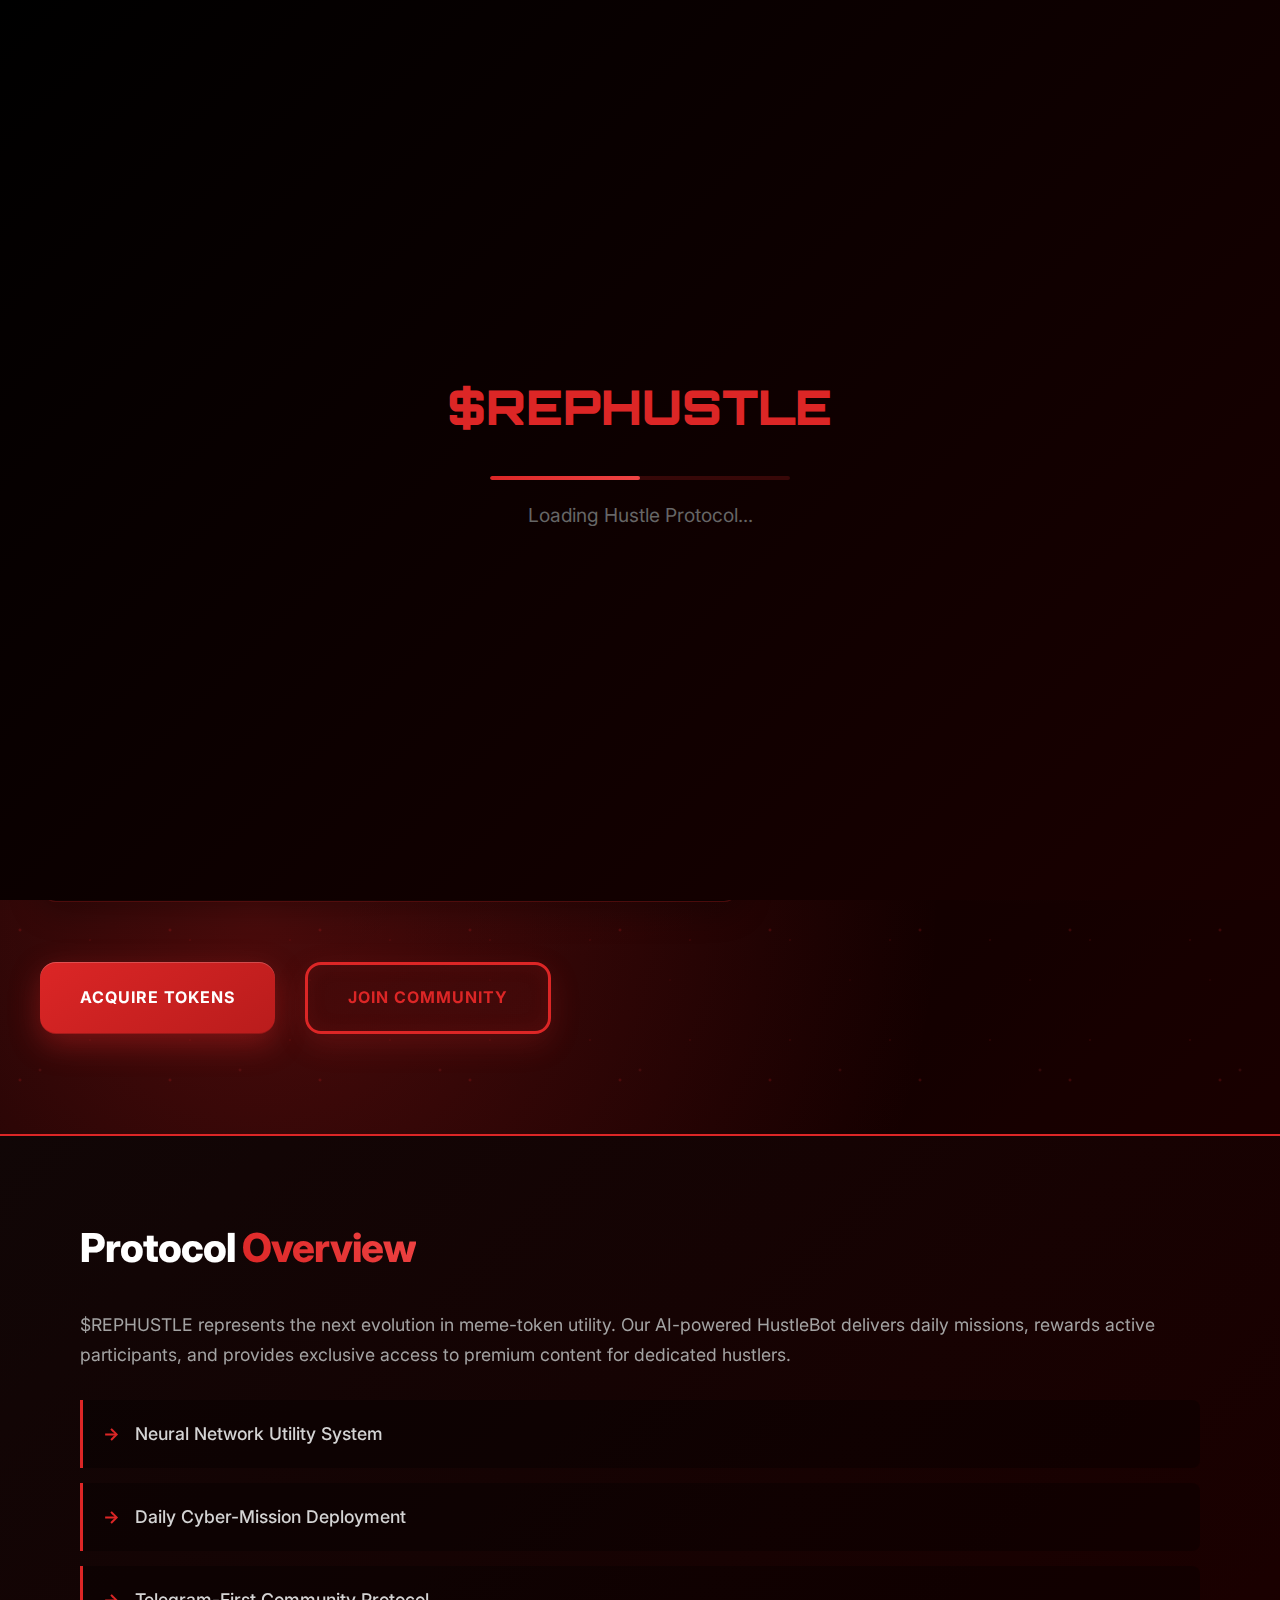
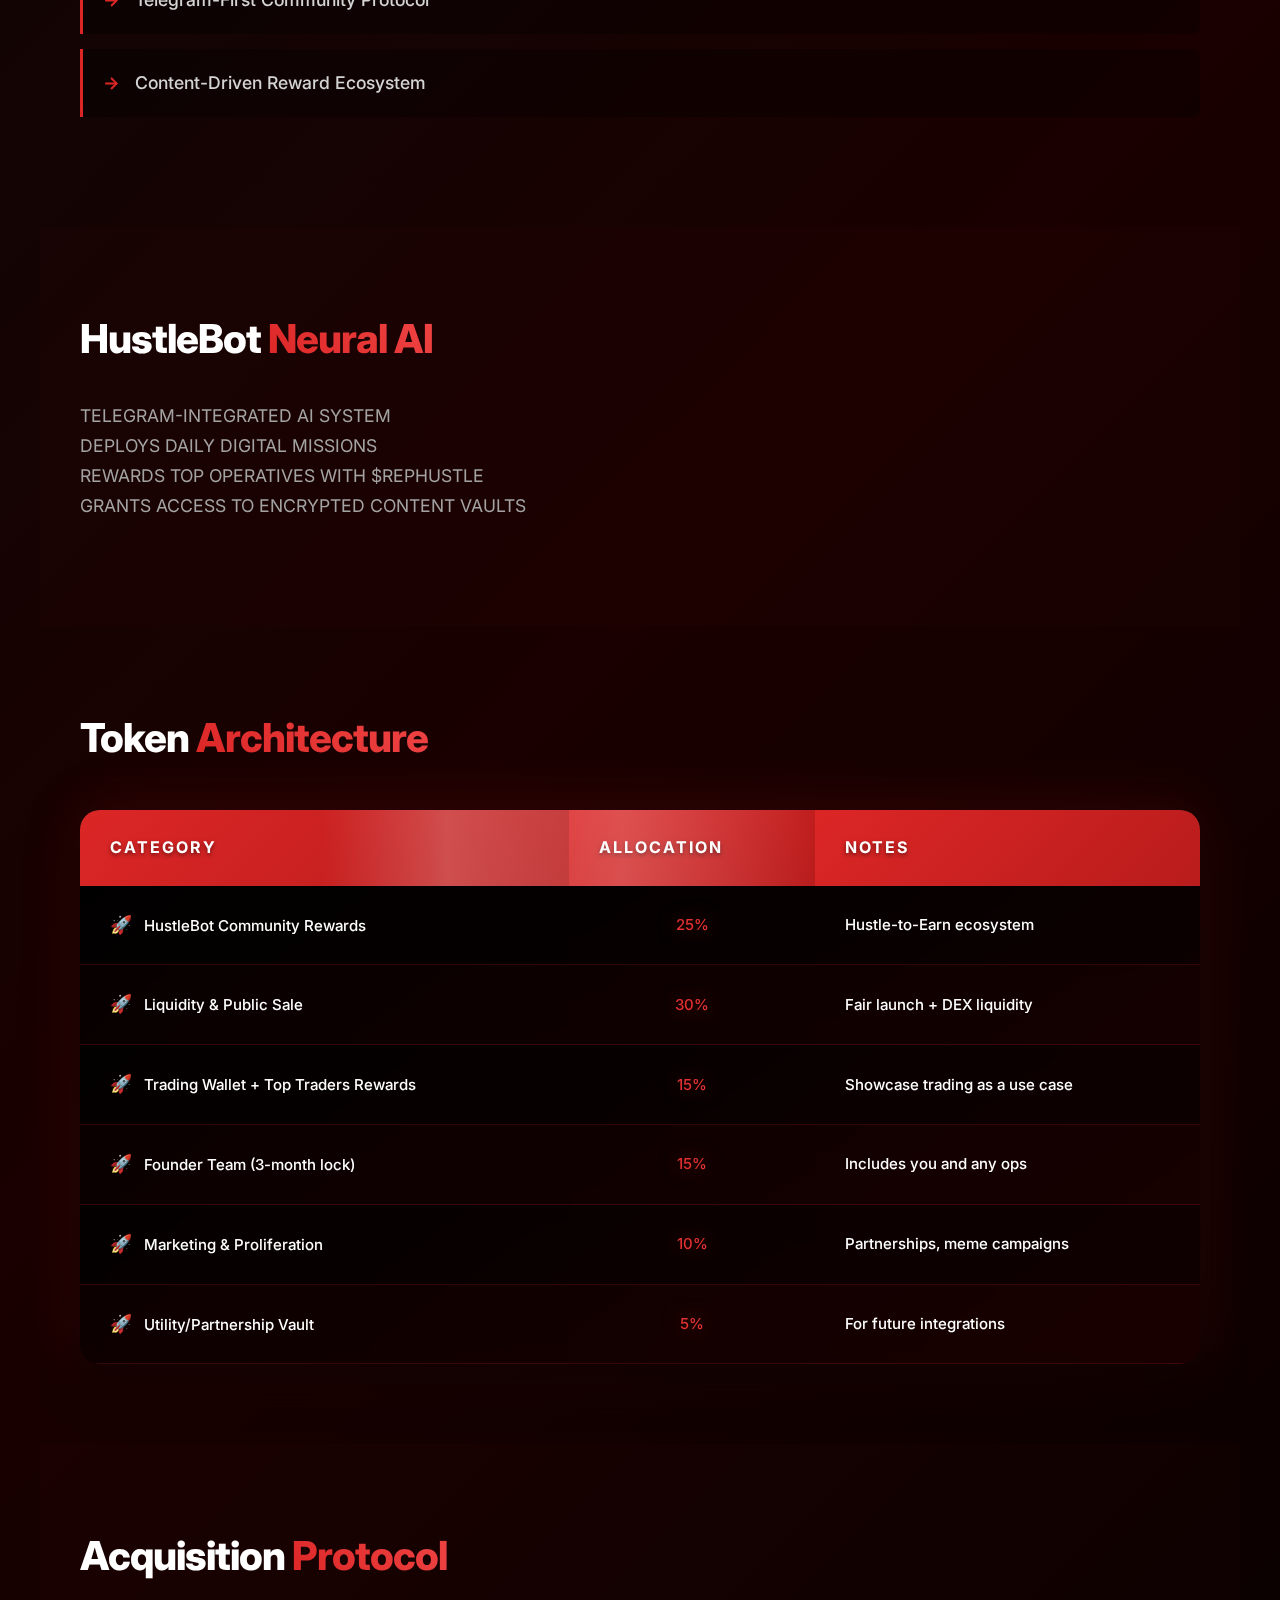
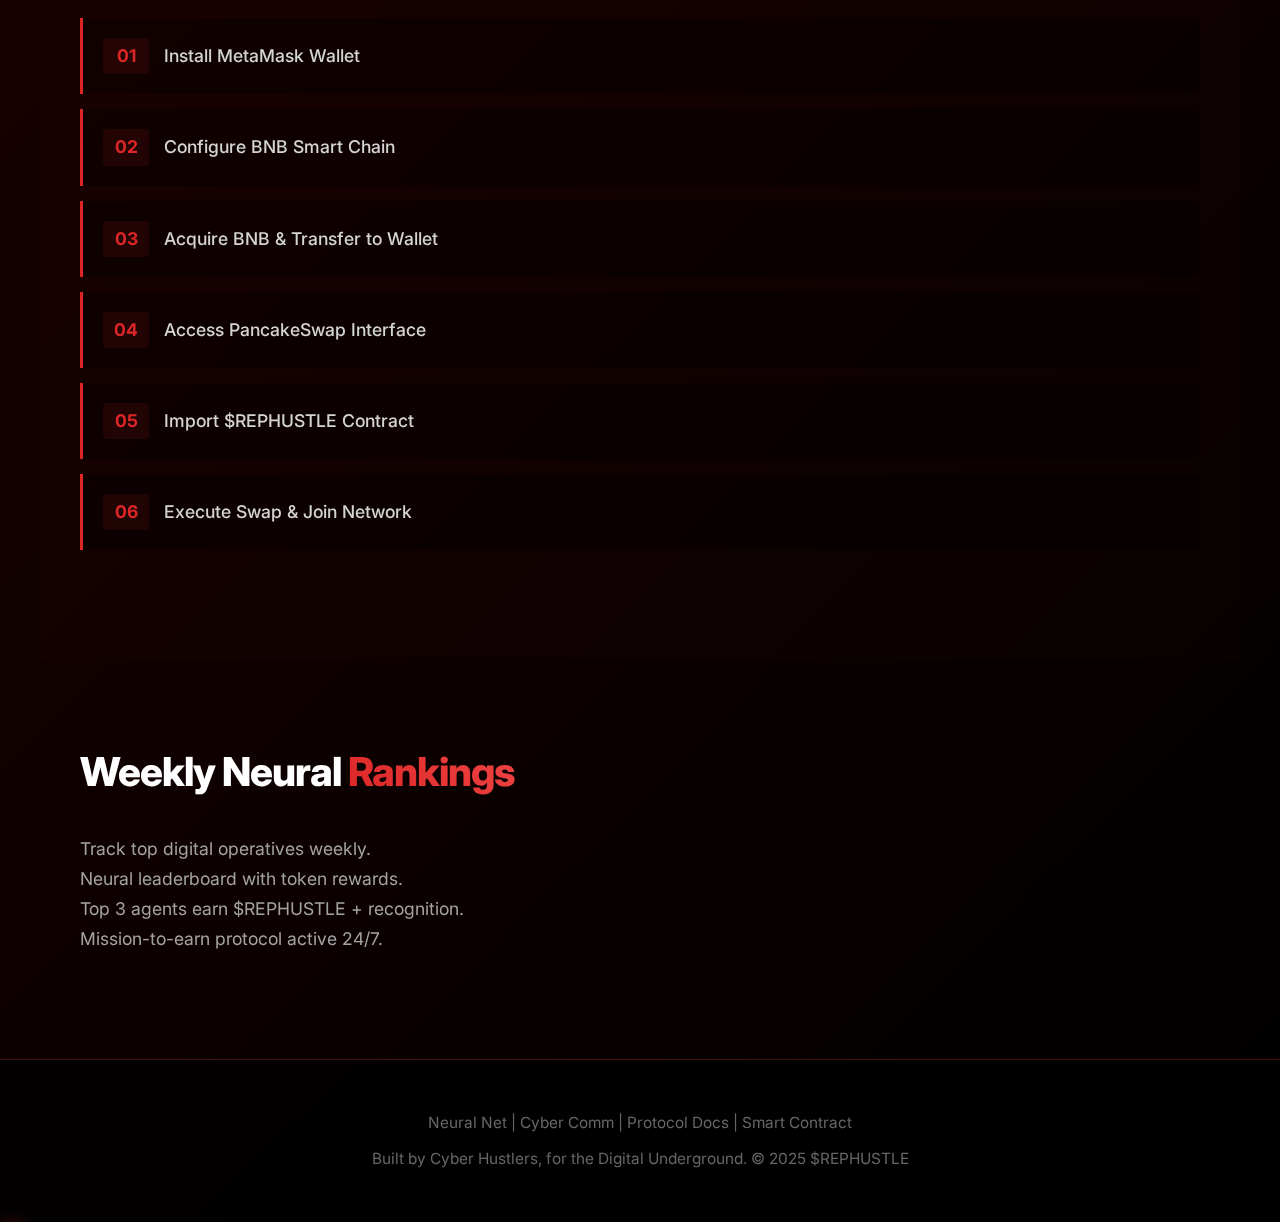
<file: HTML-CSS-JS-Static/index.html>
<!DOCTYPE html>
<html lang="en">
<head>
    <meta charset="UTF-8">
    <meta name="viewport" content="width=device-width, initial-scale=1.0">
    <title>$REPHUSTLE - Modern Hustle Protocol</title>
    <link href="style.css" rel="stylesheet" type="text/css" />
</head>
<body>

<div class="geometric-overlay"></div>

<header>
    <nav class="nav">
        <div class="logo">$REPHUSTLE</div>
        <ul class="nav-links">
            <li><a href="#home">Home</a></li>
            <li><a href="#about">About</a></li>
            <li><a href="#tokenomics">Tokenomics</a></li>
            <li><a href="#contact">Contact</a></li>
        </ul>
        <div class="hamburger">
            <span></span>
            <span></span>
            <span></span>
        </div>
    </nav>
    
    <div class="hero-content">
        <h1>Welcome To The <span class="hustle-accent">Hustle Protocol</span></h1>
        <p>The revolutionary meme-token ecosystem built for grinders, traders, and digital hustlers who never stop grinding.</p>
        
        <!-- Advanced Token Counter -->
        <div class="token-counter">
            <div class="price-display">
                <div class="price-info">
                    <span class="price-label">Current Price</span>
                    <span class="price-value" id="tokenPrice">$0.00001337</span>
                </div>
                <span class="price-change" id="priceChange">+2.45%</span>
            </div>
            <div class="market-stats">
                <div class="stat">
                    <span class="stat-label">Market Cap</span>
                    <span class="stat-value" id="marketCap">$1,337,420</span>
                </div>
                <div class="stat">
                    <span class="stat-label">24H Volume</span>
                    <span class="stat-value" id="volume">$69,420</span>
                </div>
                <div class="stat">
                    <span class="stat-label">Holders</span>
                    <span class="stat-value" id="holders">1,337</span>
                </div>
            </div>
        </div>
        
        <div class="cta-buttons">
            <a href="#">Acquire Tokens</a>
            <a href="#">Join Community</a>
        </div>
    </div>
</header>

<section id="about">
    <h2>Protocol <span class="hustle-accent">Overview</span></h2>
    <p>$REPHUSTLE represents the next evolution in meme-token utility. Our AI-powered HustleBot delivers daily missions, rewards active participants, and provides exclusive access to premium content for dedicated hustlers.</p>
    <ul>
        <li>Neural Network Utility System</li>
        <li>Daily Cyber-Mission Deployment</li>
        <li>Telegram-First Community Protocol</li>
        <li>Content-Driven Reward Ecosystem</li>
    </ul>
</section>

<section>
    <h2>HustleBot <span class="hustle-accent">Neural AI</span></h2>
    <p>TELEGRAM-INTEGRATED AI SYSTEM<br>
       DEPLOYS DAILY DIGITAL MISSIONS<br>
       REWARDS TOP OPERATIVES WITH $REPHUSTLE<br>
       GRANTS ACCESS TO ENCRYPTED CONTENT VAULTS</p>
</section>

<section id="tokenomics">
    <h2>Token <span class="hustle-accent">Architecture</span></h2>
    <div class="tokenomics-container">
        <table class="enhanced-table">
            <thead>
                <tr><th>Category</th><th>Allocation</th><th>Notes</th></tr>
            </thead>
            <tbody>
                <tr class="table-row-animated">
                    <td class="category-cell">HustleBot Community Rewards</td>
                    <td class="percentage-cell">25%</td>
                    <td>Hustle-to-Earn ecosystem</td>
                </tr>
                <tr class="table-row-animated">
                    <td class="category-cell">Liquidity & Public Sale</td>
                    <td class="percentage-cell">30%</td>
                    <td>Fair launch + DEX liquidity</td>
                </tr>
                <tr class="table-row-animated">
                    <td class="category-cell">Trading Wallet + Top Traders Rewards</td>
                    <td class="percentage-cell">15%</td>
                    <td>Showcase trading as a use case</td>
                </tr>
                <tr class="table-row-animated">
                    <td class="category-cell">Founder Team (3-month lock)</td>
                    <td class="percentage-cell">15%</td>
                    <td>Includes you and any ops</td>
                </tr>
                <tr class="table-row-animated">
                    <td class="category-cell">Marketing & Proliferation</td>
                    <td class="percentage-cell">10%</td>
                    <td>Partnerships, meme campaigns</td>
                </tr>
                <tr class="table-row-animated">
                    <td class="category-cell">Utility/Partnership Vault</td>
                    <td class="percentage-cell">5%</td>
                    <td>For future integrations</td>
                </tr>
            </tbody>
        </table>
    </div>
</section>

<section>
    <h2>Acquisition <span class="hustle-accent">Protocol</span></h2>
    <ol>
        <li>Install MetaMask Wallet</li>
        <li>Configure BNB Smart Chain</li>
        <li>Acquire BNB & Transfer to Wallet</li>
        <li>Access PancakeSwap Interface</li>
        <li>Import $REPHUSTLE Contract</li>
        <li>Execute Swap & Join Network</li>
    </ol>
</section>

<section>
    <h2>Weekly Neural <span class="hustle-accent">Rankings</span></h2>
    <p>Track top digital operatives weekly.<br>
       Neural leaderboard with token rewards.<br>
       Top 3 agents earn $REPHUSTLE + recognition.<br>
       Mission-to-earn protocol active 24/7.</p>
</section>

<footer>
    <p>Neural Net | Cyber Comm | Protocol Docs | Smart Contract</p>
    <p>Built by Cyber Hustlers, for the Digital Underground. © 2025 $REPHUSTLE</p>
</footer>

<script src="script.js"></script>
</body>
</html>
</file>
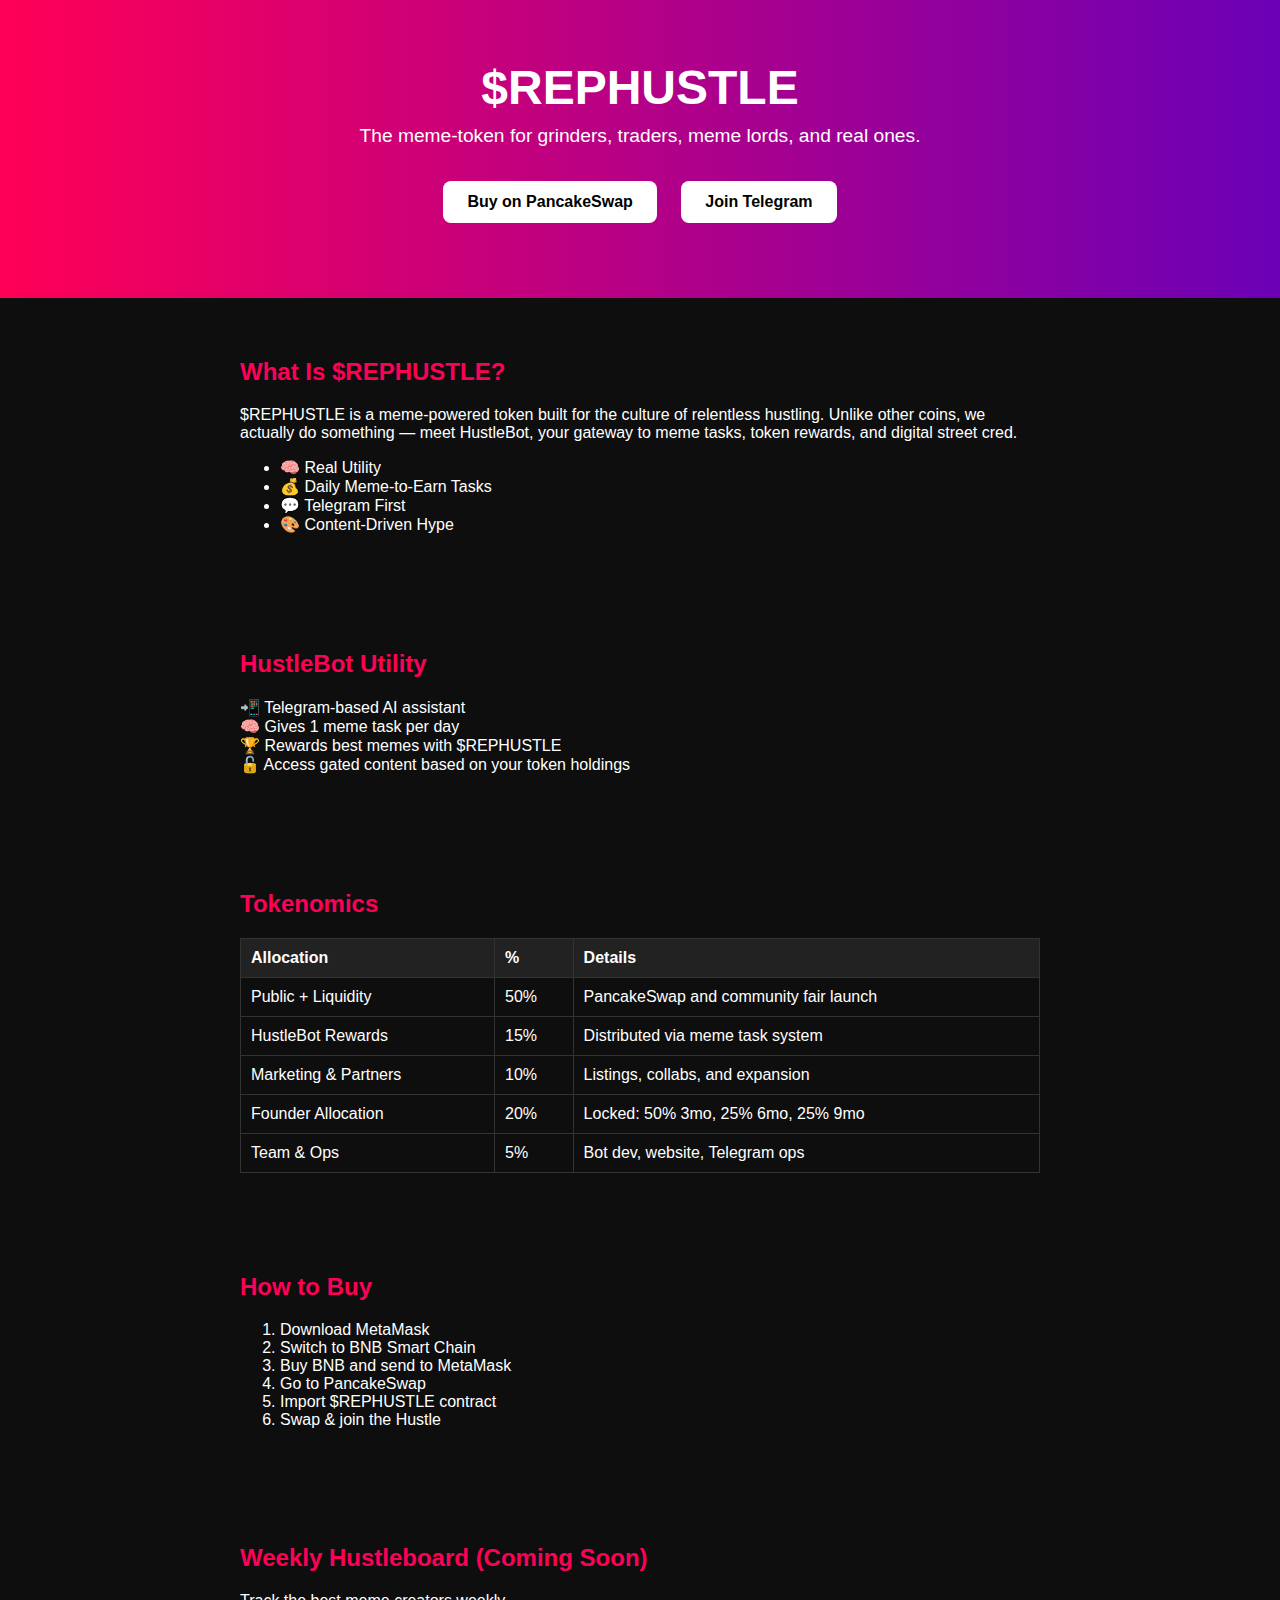
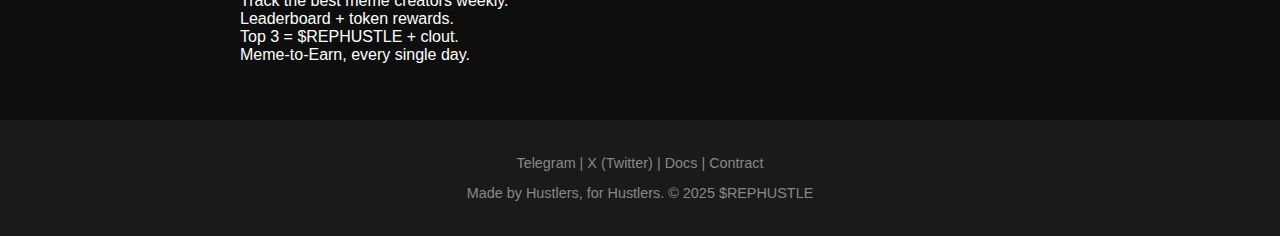
<file: HTML-CSS-JS-Static/attached_assets/index_1753573272069.html>
<!DOCTYPE html>
<html lang="en">
<head>
    <meta charset="UTF-8">
    <meta name="viewport" content="width=device-width, initial-scale=1.0">
    <title>$REPHUSTLE - We Rep the Hustle</title>
    <style>
        body {
            margin: 0;
            font-family: Arial, sans-serif;
            background-color: #0e0e0e;
            color: #ffffff;
        }
        header {
            background: linear-gradient(90deg, #ff0057, #6b00b6);
            padding: 60px 20px;
            text-align: center;
        }
        header h1 {
            font-size: 3em;
            margin: 0;
        }
        header p {
            font-size: 1.2em;
            margin-top: 10px;
        }
        .cta-buttons a {
            display: inline-block;
            margin: 15px 10px;
            padding: 12px 24px;
            background-color: #ffffff;
            color: #000;
            border-radius: 8px;
            text-decoration: none;
            font-weight: bold;
        }
        section {
            padding: 40px 20px;
            max-width: 800px;
            margin: auto;
        }
        h2 {
            color: #ff0057;
        }
        footer {
            background-color: #1a1a1a;
            color: #888;
            padding: 20px;
            text-align: center;
            font-size: 0.9em;
        }
        table {
            width: 100%;
            margin-top: 20px;
            border-collapse: collapse;
        }
        th, td {
            border: 1px solid #333;
            padding: 10px;
            text-align: left;
        }
        th {
            background-color: #222;
        }
    </style>
</head>
<body>

<header>
    <h1>$REPHUSTLE</h1>
    <p>The meme-token for grinders, traders, meme lords, and real ones.</p>
    <div class="cta-buttons">
        <a href="#">Buy on PancakeSwap</a>
        <a href="#">Join Telegram</a>
    </div>
</header>

<section>
    <h2>What Is $REPHUSTLE?</h2>
    <p>$REPHUSTLE is a meme-powered token built for the culture of relentless hustling. Unlike other coins, we actually do something — meet HustleBot, your gateway to meme tasks, token rewards, and digital street cred.</p>
    <ul>
        <li>🧠 Real Utility</li>
        <li>💰 Daily Meme-to-Earn Tasks</li>
        <li>💬 Telegram First</li>
        <li>🎨 Content-Driven Hype</li>
    </ul>
</section>

<section>
    <h2>HustleBot Utility</h2>
    <p>📲 Telegram-based AI assistant<br>
       🧠 Gives 1 meme task per day<br>
       🏆 Rewards best memes with $REPHUSTLE<br>
       🔓 Access gated content based on your token holdings</p>
</section>

<section>
    <h2>Tokenomics</h2>
    <table>
        <tr><th>Allocation</th><th>%</th><th>Details</th></tr>
        <tr><td>Public + Liquidity</td><td>50%</td><td>PancakeSwap and community fair launch</td></tr>
        <tr><td>HustleBot Rewards</td><td>15%</td><td>Distributed via meme task system</td></tr>
        <tr><td>Marketing & Partners</td><td>10%</td><td>Listings, collabs, and expansion</td></tr>
        <tr><td>Founder Allocation</td><td>20%</td><td>Locked: 50% 3mo, 25% 6mo, 25% 9mo</td></tr>
        <tr><td>Team & Ops</td><td>5%</td><td>Bot dev, website, Telegram ops</td></tr>
    </table>
</section>

<section>
    <h2>How to Buy</h2>
    <ol>
        <li>Download MetaMask</li>
        <li>Switch to BNB Smart Chain</li>
        <li>Buy BNB and send to MetaMask</li>
        <li>Go to PancakeSwap</li>
        <li>Import $REPHUSTLE contract</li>
        <li>Swap & join the Hustle</li>
    </ol>
</section>

<section>
    <h2>Weekly Hustleboard (Coming Soon)</h2>
    <p>Track the best meme creators weekly.<br>
       Leaderboard + token rewards.<br>
       Top 3 = $REPHUSTLE + clout.<br>
       Meme-to-Earn, every single day.</p>
</section>

<footer>
    <p>Telegram | X (Twitter) | Docs | Contract</p>
    <p>Made by Hustlers, for Hustlers. © 2025 $REPHUSTLE</p>
</footer>

</body>
</html>
</file>
<file: HTML-CSS-JS-Static/style.css>
/* BLACK & RED HUSTLE THEME - INSPIRED BY MODERN UI */
@import url('https://fonts.googleapis.com/css2?family=Inter:wght@300;400;500;600;700;800;900&family=Orbitron:wght@400;700;900&display=swap');

* {
    margin: 0;
    padding: 0;
    box-sizing: border-box;
}

body {
    font-family: 'Inter', sans-serif;
    background: linear-gradient(135deg, #0a0a0a 0%, #1a0000 50%, #000000 100%);
    color: #ffffff;
    line-height: 1.6;
    overflow-x: hidden;
    position: relative;
}

/* HUSTLE COIN BACKGROUND PATTERN */
body::before {
    content: '';
    position: fixed;
    top: 0;
    left: 0;
    width: 100%;
    height: 100%;
    background-image: 
        radial-gradient(circle at 15% 25%, rgba(220, 38, 127, 0.1) 0%, transparent 50%),
        radial-gradient(circle at 85% 75%, rgba(239, 68, 68, 0.1) 0%, transparent 50%),
        radial-gradient(circle at 45% 85%, rgba(185, 28, 28, 0.05) 0%, transparent 30%);
    background-size: 300px 300px, 250px 250px, 400px 400px;
    animation: floatCoins 20s ease-in-out infinite;
    pointer-events: none;
    z-index: -2;
}

/* FLOATING HUSTLE COINS */
body::after {
    content: '💰 $H 🚀 💰 $H 🚀 💰 $H 🚀 💰 $H 🚀 💰 $H 🚀';
    position: fixed;
    top: 0;
    left: 0;
    width: 200%;
    height: 100%;
    font-size: 24px;
    opacity: 0.03;
    display: flex;
    align-items: center;
    white-space: nowrap;
    animation: scrollCoins 30s linear infinite;
    pointer-events: none;
    z-index: -1;
    color: #dc2626;
}

@keyframes floatCoins {
    0%, 100% { transform: translateY(0px) rotate(0deg); }
    50% { transform: translateY(-20px) rotate(180deg); }
}

@keyframes scrollCoins {
    0% { transform: translateX(-100%); }
    100% { transform: translateX(0%); }
}

/* GEOMETRIC PATTERN OVERLAY */
.geometric-overlay {
    position: fixed;
    top: 0;
    right: 0;
    width: 60%;
    height: 100%;
    background: url('data:image/svg+xml,<svg xmlns="http://www.w3.org/2000/svg" viewBox="0 0 100 100"><defs><pattern id="dots" x="0" y="0" width="10" height="10" patternUnits="userSpaceOnUse"><circle cx="5" cy="5" r="1" fill="%23dc2626" opacity="0.3"/></pattern></defs><rect width="100" height="100" fill="url(%23dots)"/></svg>') repeat;
    pointer-events: none;
    z-index: -1;
    opacity: 0.4;
}

/* PREMIUM 3D HEADER WITH PARTICLE EFFECTS */
header {
    background: linear-gradient(135deg, rgba(0, 0, 0, 0.95), rgba(26, 0, 0, 0.9));
    border-bottom: 2px solid #dc2626;
    padding: 100px 40px;
    text-align: left;
    position: relative;
    overflow: hidden;
    min-height: 100vh;
    display: flex;
    flex-direction: column;
    justify-content: center;
    perspective: 1000px;
}

header::before {
    content: '';
    position: absolute;
    top: 0;
    left: 0;
    width: 100%;
    height: 100%;
    background: 
        radial-gradient(circle at 20% 80%, rgba(220, 38, 38, 0.3) 0%, transparent 50%),
        radial-gradient(circle at 80% 20%, rgba(239, 68, 68, 0.2) 0%, transparent 50%),
        radial-gradient(circle at 40% 40%, rgba(185, 28, 28, 0.1) 0%, transparent 50%);
    animation: pulseGradient 8s ease-in-out infinite;
    pointer-events: none;
}

@keyframes pulseGradient {
    0%, 100% { 
        opacity: 1;
        transform: scale(1) rotate(0deg);
    }
    50% { 
        opacity: 0.7;
        transform: scale(1.1) rotate(5deg);
    }
}

header::after {
    content: '';
    position: absolute;
    top: 0;
    left: 0;
    width: 100%;
    height: 100%;
    background-image: 
        radial-gradient(2px 2px at 20px 30px, rgba(220, 38, 38, 0.3), transparent),
        radial-gradient(2px 2px at 40px 70px, rgba(239, 68, 68, 0.2), transparent),
        radial-gradient(1px 1px at 90px 40px, rgba(185, 28, 28, 0.4), transparent),
        radial-gradient(1px 1px at 130px 80px, rgba(220, 38, 38, 0.2), transparent);
    background-size: 150px 150px, 200px 200px, 100px 100px, 180px 180px;
    animation: floatingParticles 20s linear infinite;
    pointer-events: none;
}

@keyframes floatingParticles {
    0% { transform: translateY(0px) rotateZ(0deg); }
    100% { transform: translateY(-100vh) rotateZ(360deg); }
}

/* NAVIGATION */
.nav {
    position: absolute;
    top: 30px;
    left: 40px;
    right: 40px;
    display: flex;
    justify-content: space-between;
    align-items: center;
    z-index: 100;
}

.logo {
    font-family: 'Orbitron', monospace;
    font-size: 1.5em;
    font-weight: 700;
    color: #dc2626;
    letter-spacing: 2px;
}

.nav-links {
    display: flex;
    gap: 40px;
    list-style: none;
}

.nav-links a {
    color: #ffffff;
    text-decoration: none;
    font-weight: 500;
    font-size: 14px;
    letter-spacing: 1px;
    text-transform: uppercase;
    transition: color 0.3s ease;
}

.nav-links a:hover {
    color: #dc2626;
}

.hamburger {
    display: none;
    flex-direction: column;
    cursor: pointer;
}

.hamburger span {
    width: 25px;
    height: 3px;
    background: #ffffff;
    margin: 3px 0;
    transition: 0.3s;
}

header h1 {
    font-family: 'Inter', sans-serif;
    font-size: 4.5em;
    font-weight: 900;
    color: #ffffff;
    margin: 0 0 30px 0;
    letter-spacing: -2px;
    line-height: 1.1;
    max-width: 600px;
}

.hustle-accent {
    color: #dc2626;
    background: linear-gradient(45deg, #dc2626, #ef4444);
    -webkit-background-clip: text;
    -webkit-text-fill-color: transparent;
    background-clip: text;
}

header p {
    font-size: 1.3em;
    color: #a3a3a3;
    margin-bottom: 50px;
    max-width: 500px;
    font-weight: 400;
    line-height: 1.6;
}

/* TOKEN COUNTER - CLEAN MODERN DESIGN */
.token-counter {
    background: rgba(0, 0, 0, 0.7);
    border: 1px solid rgba(220, 38, 38, 0.3);
    border-radius: 16px;
    margin: 60px 0;
    max-width: 700px;
    padding: 40px;
    backdrop-filter: blur(10px);
    box-shadow: 0 8px 32px rgba(0, 0, 0, 0.3);
}

.token-counter::before {
    content: 'LIVE MARKET DATA';
    position: absolute;
    top: -12px;
    left: 30px;
    background: #000;
    color: #dc2626;
    padding: 6px 16px;
    font-family: 'Inter', sans-serif;
    font-size: 12px;
    font-weight: 600;
    letter-spacing: 1px;
    text-transform: uppercase;
}

.price-display {
    display: flex;
    align-items: center;
    justify-content: space-between;
    margin-bottom: 40px;
    flex-wrap: wrap;
    gap: 20px;
}

.price-info {
    flex: 1;
}

.price-label {
    font-size: 14px;
    color: #666;
    font-weight: 500;
    letter-spacing: 1px;
    text-transform: uppercase;
    margin-bottom: 8px;
    display: block;
}

.price-value {
    font-family: 'Inter', sans-serif;
    font-size: 2.8em;
    font-weight: 800;
    color: #ffffff;
    margin: 0;
}

.price-change {
    font-family: 'Inter', sans-serif;
    font-size: 1.1em;
    font-weight: 600;
    padding: 8px 16px;
    background: rgba(220, 38, 38, 0.1);
    border: 1px solid #dc2626;
    border-radius: 8px;
    color: #dc2626;
}

.price-change.negative {
    background: rgba(239, 68, 68, 0.1);
    border-color: #ef4444;
    color: #ef4444;
}

.market-stats {
    display: grid;
    grid-template-columns: repeat(auto-fit, minmax(200px, 1fr));
    gap: 20px;
}

.stat {
    text-align: center;
    padding: 20px;
    background: rgba(220, 38, 38, 0.05);
    border: 1px solid rgba(220, 38, 38, 0.2);
    border-radius: 12px;
    transition: all 0.3s ease;
}

.stat:hover {
    background: rgba(220, 38, 38, 0.1);
    border-color: #dc2626;
    transform: translateY(-2px);
}

.stat-label {
    display: block;
    font-size: 12px;
    color: #666;
    margin-bottom: 8px;
    font-weight: 500;
    letter-spacing: 1px;
    text-transform: uppercase;
}

.stat-value {
    display: block;
    font-size: 1.4em;
    font-weight: 700;
    color: #ffffff;
}

/* PREMIUM 3D CTA BUTTONS */
.cta-buttons {
    margin-top: 50px;
    display: flex;
    gap: 30px;
    flex-wrap: wrap;
    perspective: 1000px;
}

.cta-buttons a {
    display: inline-flex;
    align-items: center;
    padding: 20px 40px;
    background: linear-gradient(145deg, #dc2626, #b91c1c);
    color: #ffffff;
    border: none;
    border-radius: 16px;
    text-decoration: none;
    font-family: 'Inter', sans-serif;
    font-weight: 700;
    font-size: 16px;
    letter-spacing: 1px;
    text-transform: uppercase;
    transition: all 0.4s cubic-bezier(0.4, 0, 0.2, 1);
    position: relative;
    overflow: hidden;
    transform-style: preserve-3d;
    box-shadow: 
        0 10px 30px rgba(220, 38, 38, 0.4),
        inset 0 1px 0 rgba(255, 255, 255, 0.2),
        inset 0 -1px 0 rgba(0, 0, 0, 0.2);
}

.cta-buttons a::before {
    content: '';
    position: absolute;
    top: 0;
    left: -100%;
    width: 100%;
    height: 100%;
    background: linear-gradient(90deg, transparent, rgba(255, 255, 255, 0.4), transparent);
    transition: left 0.5s;
}

.cta-buttons a:hover::before {
    left: 100%;
}

.cta-buttons a:hover {
    background: linear-gradient(145deg, #ef4444, #dc2626);
    transform: translateY(-8px) rotateX(15deg) scale(1.05);
    box-shadow: 
        0 20px 40px rgba(220, 38, 38, 0.6),
        0 0 60px rgba(220, 38, 38, 0.4),
        inset 0 1px 0 rgba(255, 255, 255, 0.3);
}

.cta-buttons a:nth-child(2) {
    background: linear-gradient(145deg, transparent, rgba(220, 38, 38, 0.1));
    border: 3px solid #dc2626;
    color: #dc2626;
    box-shadow: 
        0 10px 30px rgba(220, 38, 38, 0.2),
        inset 0 0 20px rgba(220, 38, 38, 0.1);
}

.cta-buttons a:nth-child(2):hover {
    background: linear-gradient(145deg, #dc2626, #b91c1c);
    color: #ffffff;
    border-color: #ef4444;
    transform: translateY(-8px) rotateX(-15deg) scale(1.05);
}

.cta-buttons a:active {
    transform: translateY(-2px) scale(0.98);
    transition: all 0.1s ease;
}

/* SECTIONS - CLEAN LAYOUT */
section {
    padding: 80px 40px;
    max-width: 1200px;
    margin: 0 auto;
    position: relative;
}

section:nth-child(even) {
    background: rgba(220, 38, 38, 0.02);
}

h2 {
    font-family: 'Inter', sans-serif;
    font-size: 2.5em;
    font-weight: 800;
    color: #ffffff;
    margin-bottom: 30px;
    letter-spacing: -1px;
}

h2 .hustle-accent {
    color: #dc2626;
}

p {
    font-size: 1.1em;
    color: #a3a3a3;
    margin-bottom: 25px;
    line-height: 1.7;
    font-weight: 400;
}

/* LISTS - MODERN STYLING */
ul, ol {
    margin: 30px 0;
    list-style: none;
}

ul li, ol li {
    margin: 15px 0;
    padding: 20px;
    color: #d4d4d4;
    font-size: 1.1em;
    background: rgba(0, 0, 0, 0.3);
    border-left: 3px solid #dc2626;
    border-radius: 0 8px 8px 0;
    transition: all 0.3s ease;
    font-weight: 500;
}

ul li::before {
    content: '→';
    color: #dc2626;
    font-weight: bold;
    margin-right: 15px;
}

ol li {
    counter-increment: item;
}

ol li::before {
    content: counter(item, decimal-leading-zero);
    color: #dc2626;
    font-family: 'Inter', sans-serif;
    font-weight: 700;
    margin-right: 15px;
    background: rgba(220, 38, 38, 0.1);
    padding: 4px 8px;
    border-radius: 4px;
    min-width: 30px;
    display: inline-block;
    text-align: center;
}

ol {
    counter-reset: item;
}

ul li:hover, ol li:hover {
    background: rgba(220, 38, 38, 0.1);
    transform: translateX(10px);
}

/* PREMIUM 3D TABLE DESIGN */
.tokenomics-container {
    perspective: 1000px;
    margin-top: 40px;
}

.enhanced-table {
    width: 100%;
    border-collapse: separate;
    border-spacing: 0;
    background: linear-gradient(145deg, rgba(0, 0, 0, 0.9), rgba(26, 0, 0, 0.8));
    border-radius: 20px;
    overflow: hidden;
    box-shadow: 
        0 20px 40px rgba(0, 0, 0, 0.6),
        inset 0 1px 0 rgba(255, 255, 255, 0.1),
        0 0 60px rgba(220, 38, 38, 0.2);
    transform-style: preserve-3d;
    animation: tableFloat 6s ease-in-out infinite;
}

@keyframes tableFloat {
    0%, 100% { 
        transform: rotateX(2deg) rotateY(-1deg) translateY(0px);
        box-shadow: 0 20px 40px rgba(0, 0, 0, 0.6), 0 0 60px rgba(220, 38, 38, 0.2);
    }
    50% { 
        transform: rotateX(-1deg) rotateY(1deg) translateY(-10px);
        box-shadow: 0 30px 60px rgba(0, 0, 0, 0.4), 0 0 80px rgba(220, 38, 38, 0.3);
    }
}

.enhanced-table thead th {
    background: linear-gradient(135deg, #dc2626, #b91c1c);
    color: #ffffff;
    font-family: 'Inter', sans-serif;
    font-weight: 700;
    font-size: 16px;
    letter-spacing: 2px;
    text-transform: uppercase;
    padding: 25px 30px;
    text-align: left;
    border: none;
    position: relative;
    text-shadow: 0 2px 4px rgba(0, 0, 0, 0.5);
}

.enhanced-table thead th::before {
    content: '';
    position: absolute;
    top: 0;
    left: 0;
    right: 0;
    bottom: 0;
    background: linear-gradient(90deg, transparent, rgba(255, 255, 255, 0.2), transparent);
    transform: translateX(-100%);
    animation: shimmer 3s infinite;
}

@keyframes shimmer {
    0% { transform: translateX(-100%); }
    100% { transform: translateX(100%); }
}

.table-row-animated {
    transition: all 0.4s cubic-bezier(0.4, 0, 0.2, 1);
    transform-style: preserve-3d;
}

.table-row-animated:hover {
    background: linear-gradient(135deg, rgba(220, 38, 38, 0.15), rgba(239, 68, 68, 0.1));
    transform: translateZ(20px) scale(1.02);
    box-shadow: 0 10px 30px rgba(220, 38, 38, 0.3);
}

.table-row-animated td {
    padding: 25px 30px;
    border-bottom: 1px solid rgba(220, 38, 38, 0.2);
    font-size: 15px;
    font-weight: 500;
    transition: all 0.3s ease;
    backdrop-filter: blur(10px);
}

.category-cell {
    color: #ffffff;
    font-weight: 600;
    font-size: 16px;
    position: relative;
}

.category-cell::before {
    content: '🚀';
    margin-right: 12px;
    font-size: 18px;
    animation: rotate 4s linear infinite;
}

@keyframes rotate {
    from { transform: rotate(0deg); }
    to { transform: rotate(360deg); }
}

.percentage-cell {
    color: #dc2626;
    font-family: 'Inter', sans-serif;
    font-weight: 800;
    font-size: 20px;
    text-align: center;
    background: linear-gradient(45deg, #dc2626, #ef4444);
    -webkit-background-clip: text;
    -webkit-text-fill-color: transparent;
    background-clip: text;
    text-shadow: 0 0 20px rgba(220, 38, 38, 0.5);
}

.table-row-animated:nth-child(odd) {
    background: rgba(0, 0, 0, 0.3);
}

.table-row-animated:nth-child(even) {
    background: rgba(26, 0, 0, 0.2);
}

/* FOOTER - MINIMAL */
footer {
    background: rgba(0, 0, 0, 0.8);
    border-top: 1px solid rgba(220, 38, 38, 0.3);
    color: #666;
    padding: 40px;
    text-align: center;
    font-size: 14px;
}

footer p {
    margin: 10px 0;
    color: #666;
    font-weight: 400;
}

/* RESPONSIVE DESIGN */
@media (max-width: 768px) {
    .nav-links {
        display: none;
    }
    
    .hamburger {
        display: flex;
    }
    
    header {
        padding: 80px 20px;
        text-align: center;
    }
    
    header h1 {
        font-size: 2.5em;
    }
    
    .price-display {
        flex-direction: column;
        text-align: center;
    }
    
    .market-stats {
        grid-template-columns: 1fr;
    }
    
    .cta-buttons {
        justify-content: center;
    }
    
    .cta-buttons a {
        width: 100%;
        justify-content: center;
    }
    
    section {
        padding: 60px 20px;
    }
    
    h2 {
        font-size: 2em;
    }
}

/* SMOOTH ANIMATIONS */
.animate-in {
    animation: fadeInUp 0.6s ease-out forwards;
}

@keyframes fadeInUp {
    from {
        opacity: 0;
        transform: translateY(30px);
    }
    to {
        opacity: 1;
        transform: translateY(0);
    }
}

/* ADDITIONAL ANIMATION KEYFRAMES */
@keyframes countUp {
    0% {
        opacity: 0;
        transform: scale(0.8);
    }
    50% {
        opacity: 0.8;
        transform: scale(1.05);
    }
    100% {
        opacity: 1;
        transform: scale(1);
    }
}

@keyframes pulse {
    0%, 100% {
        opacity: 1;
        transform: scale(1);
    }
    50% {
        opacity: 0.8;
        transform: scale(1.05);
    }
}

@keyframes slideInLeft {
    from {
        opacity: 0;
        transform: translateX(-50px);
    }
    to {
        opacity: 1;
        transform: translateX(0);
    }
}

@keyframes slideInRight {
    from {
        opacity: 0;
        transform: translateX(50px);
    }
    to {
        opacity: 1;
        transform: translateX(0);
    }
}

@keyframes bounceIn {
    0% {
        opacity: 0;
        transform: scale(0.3);
    }
    50% {
        opacity: 1;
        transform: scale(1.05);
    }
    70% {
        transform: scale(0.9);
    }
    100% {
        opacity: 1;
        transform: scale(1);
    }
}

/* SCROLL PROGRESS BAR */
.scroll-progress {
    background: linear-gradient(90deg, #dc2626, #ef4444) !important;
    box-shadow: 0 0 10px rgba(220, 38, 38, 0.5);
}

/* ENHANCED HOVER EFFECTS */
.stat:hover {
    animation: bounceIn 0.3s ease-out;
}

.table-row-animated:hover {
    animation: pulse 0.5s ease-in-out;
}

/* PERFORMANCE OPTIMIZATIONS */
* {
    will-change: auto;
}

.cta-buttons a,
.enhanced-table,
.token-counter {
    will-change: transform, opacity;
}

/* REDUCED MOTION FOR ACCESSIBILITY */
@media (prefers-reduced-motion: reduce) {
    * {
        animation-duration: 0.01ms !important;
        animation-iteration-count: 1 !important;
        transition-duration: 0.01ms !important;
        scroll-behavior: auto !important;
    }
    
    .geometric-overlay,
    body::before,
    body::after {
        animation: none !important;
    }
}
</file>
